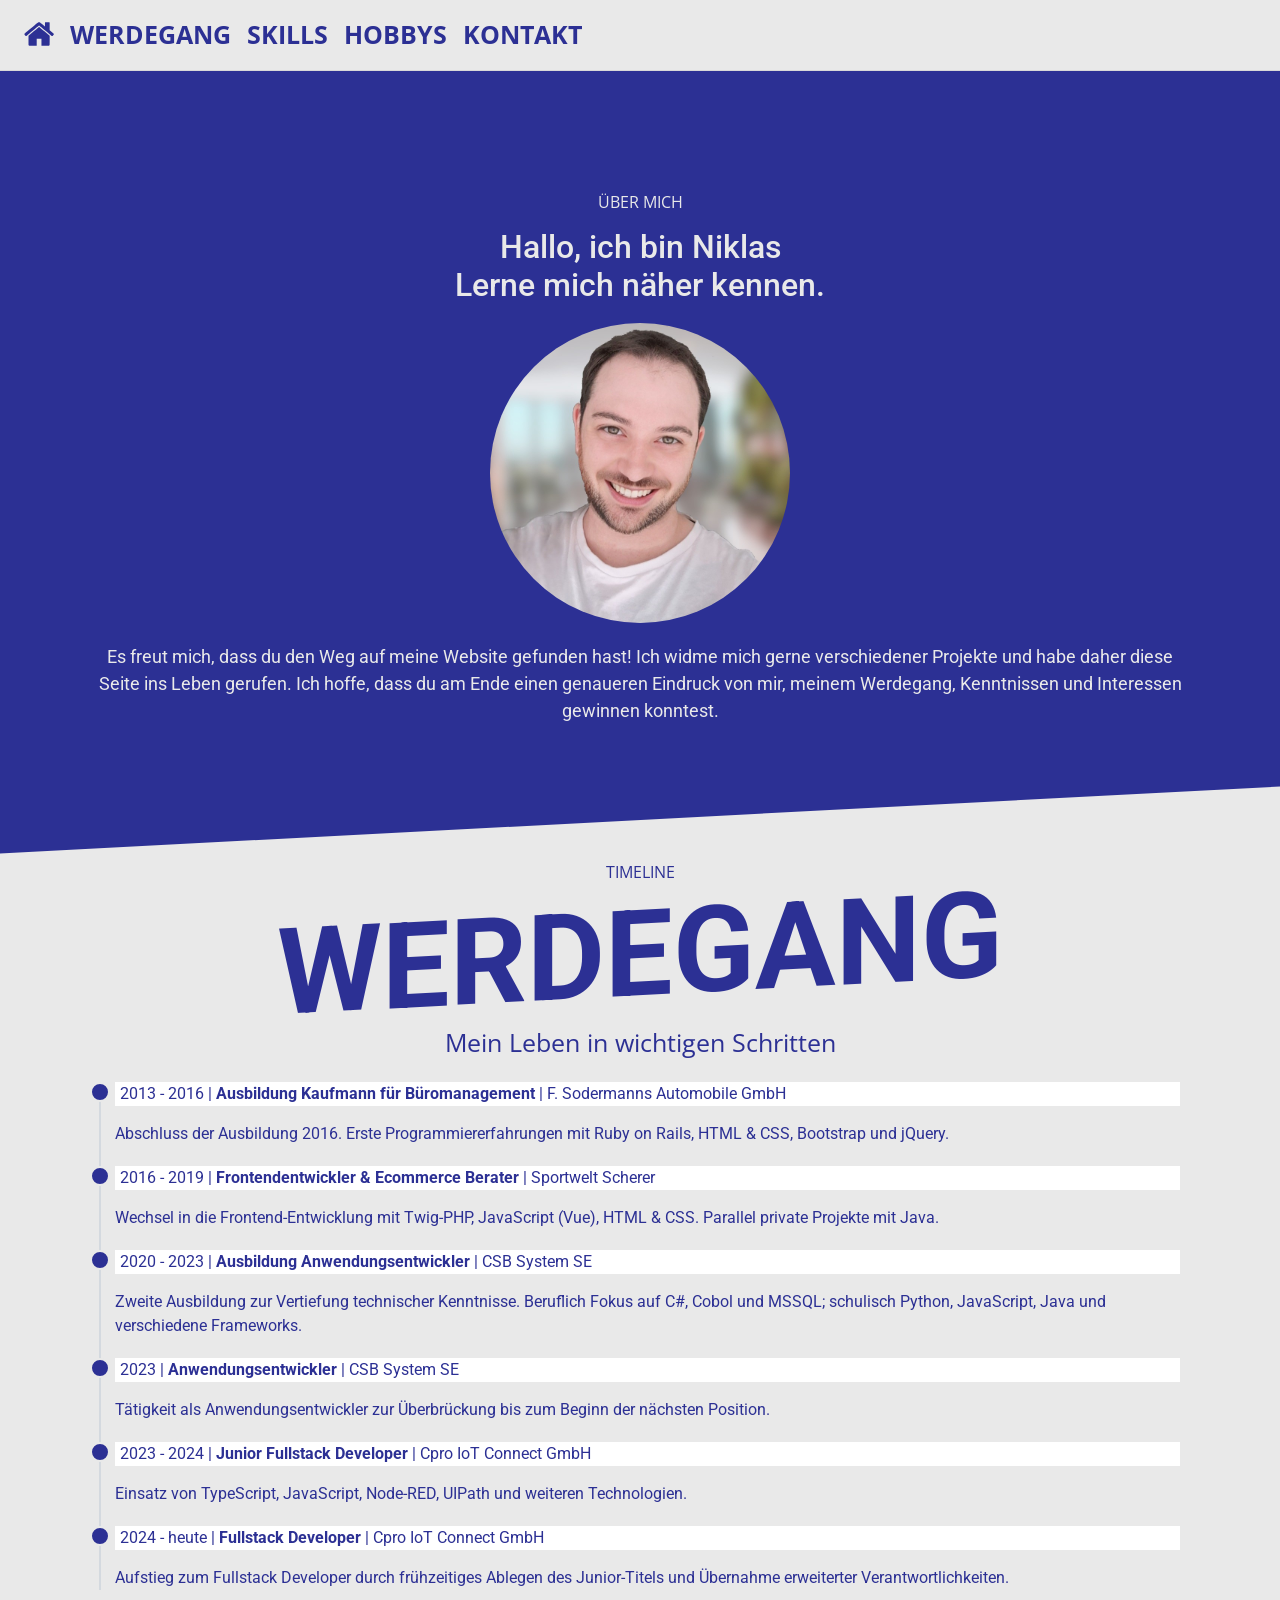
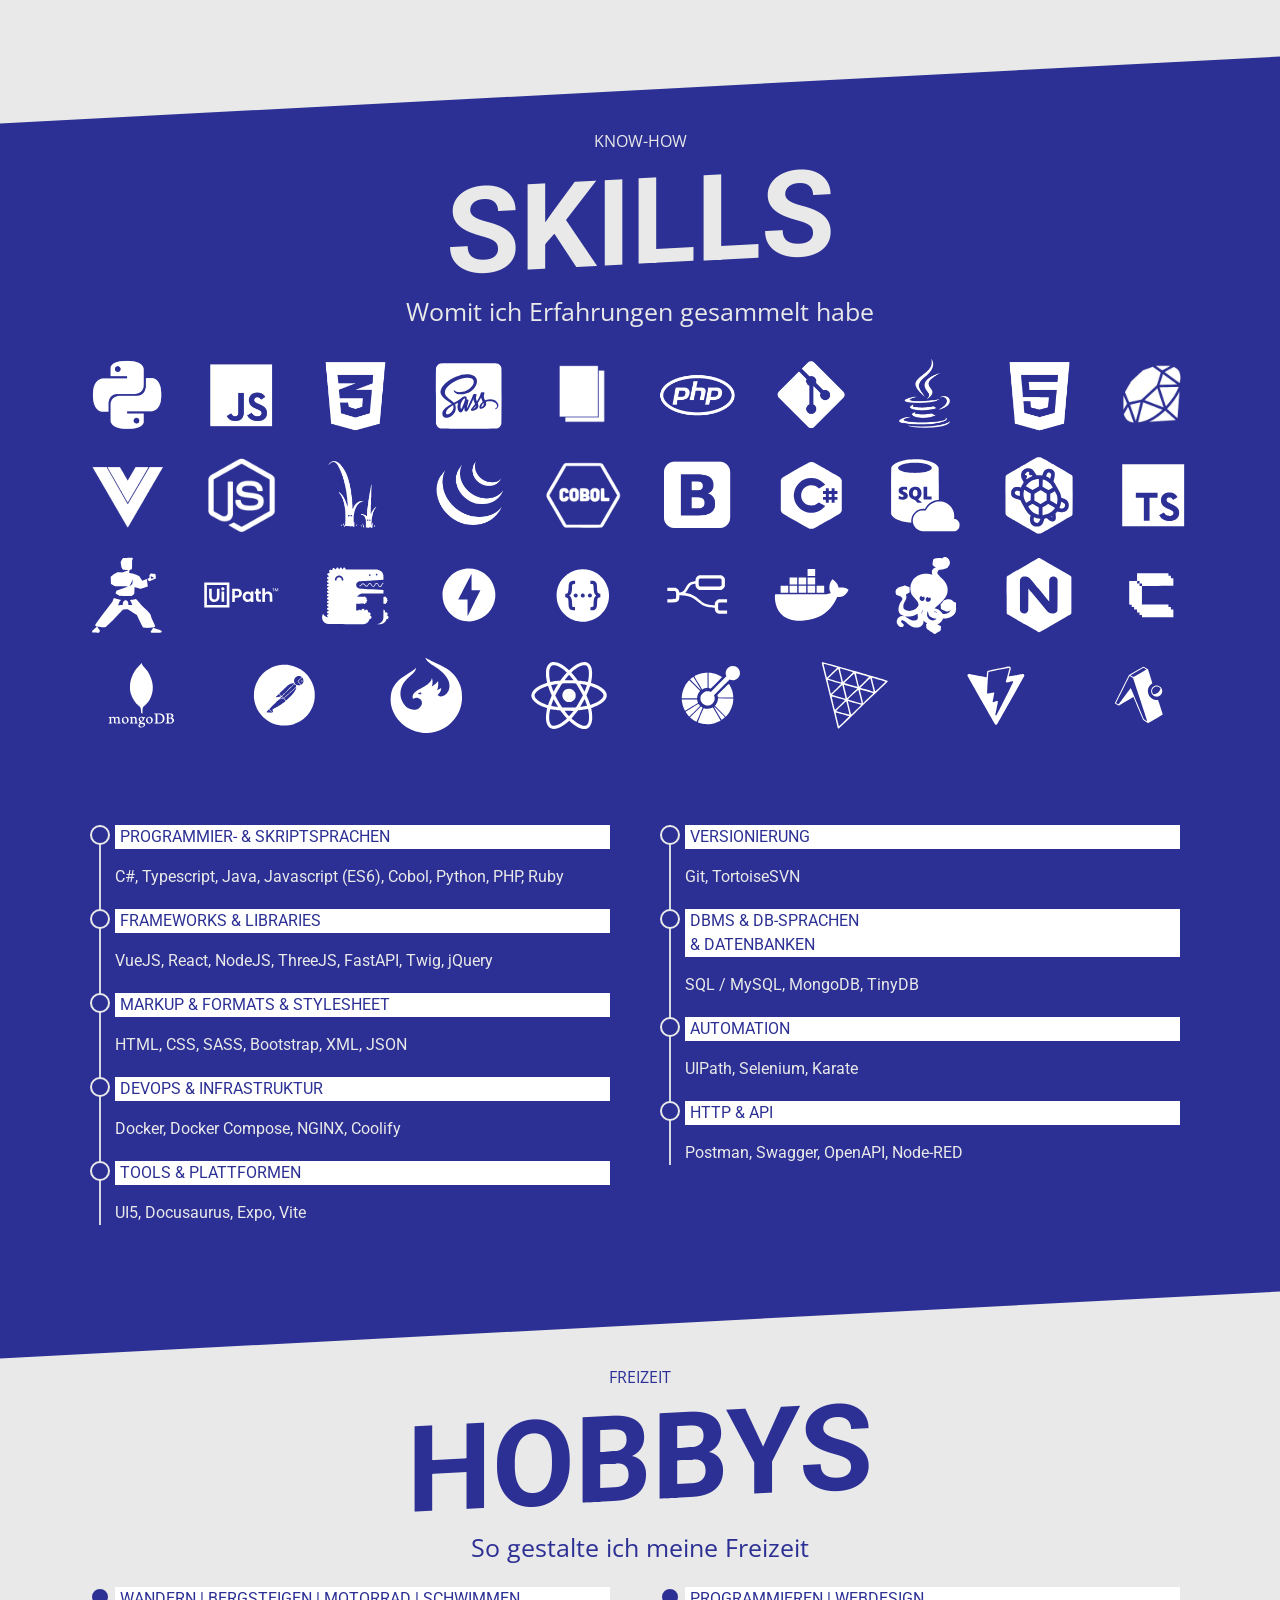
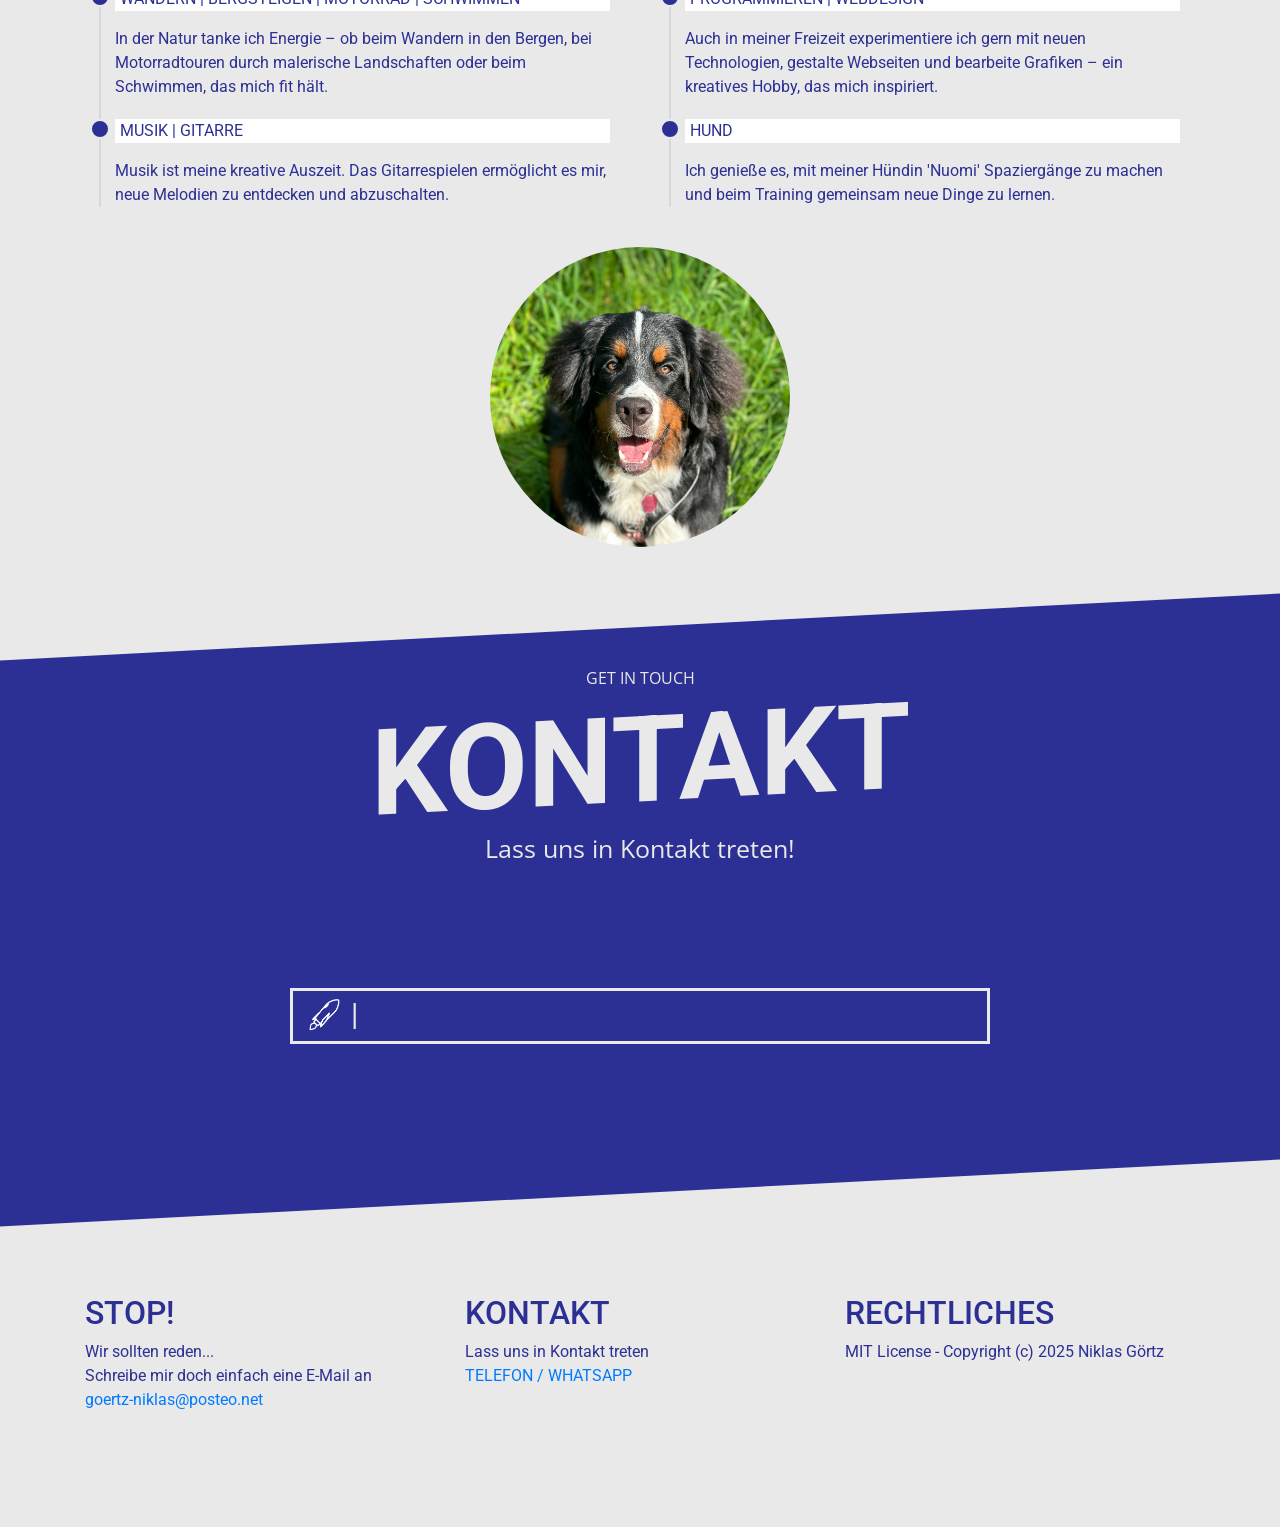
<file: index.html>
<!doctype html>
<html lang="de">
  <head>
    <meta charset="utf-8">
    <meta name="viewport" content="width=device-width, initial-scale=1, shrink-to-fit=no">

    <link rel="icon" href="img/favicon.ico" type="image/x-icon">
    <link rel="shortcut icon" href="img/favicon.ico" type="image/x-icon">

    <link rel="stylesheet" href="./css/bootstrap-min.css">
    <link rel="stylesheet" href="./css/custom.css">

    <title>Lernen Sie mich näher kennen</title>
  </head>

  <body>
    <nav class="navbar navbar-expand-md navbar-dark fixed-top dark">
      <button class="navbar-toggler" type="button" data-toggle="collapse" data-target="#navbarCollapse" aria-controls="navbarCollapse" aria-expanded="false" aria-label="Toggle navigation">
        <span>☰</span>
      </button>

      <div class="collapse navbar-collapse" id="navbarCollapse">
        <ul class="navbar-nav">
          <li class="nav-item home">
            <a class="nav-link" href="#section-about"><img src="./img/logos/alien.svg"></a>
          </li>          
          <li class="nav-item">
            <a class="nav-link" href="#section-timeline">Werdegang</a>
          </li>
          <li class="nav-item">
            <a class="nav-link" href="#section-skills">Skills</a>
          </li>
          <li class="nav-item">
              <a class="nav-link" href="#section-hobbys">Hobbys</a>
          </li> 
          <li class="nav-item">
            <a class="nav-link" href="#section-contact">Kontakt</a>
          </li>               
        </ul>
      </div>
    </nav>
     
    <div class="section" id="section-about">
      <div class="container">
        <div class="firstTitle">Über mich</div>
        <div class="sBr"></div><br>
        <h2>Hallo, ich bin Niklas<br> Lerne mich näher kennen.</h2>
        <div class="sBr"></div>
        <div class="profile-picture"></div>
        <p class="headBanner">
          Es freut mich, dass du den Weg auf meine Website gefunden hast! 
          Ich widme mich gerne verschiedener Projekte und 
          habe daher diese Seite ins Leben gerufen. 
          Ich hoffe, dass du am Ende einen genaueren Eindruck von mir, meinem Werdegang, Kenntnissen und Interessen gewinnen konntest.
        </p>
      </div>
    </div>

    <div class="section" id="section-timeline">
      <div class="container">
        <div class="firstTitle">Timeline</div>
        <div class="secondTitle">Werdegang</div>
        <div class="thirdTitle">Mein Leben in wichtigen Schritten</div>

        <div class="row">

            <div class="col-md col-12 timelineCol">
              <ul class="timeline">

                <li>
                  <p class="skillHeading">2013 - 2016 | <b>Ausbildung Kaufmann für Büromanagement</b> | F. Sodermanns Automobile GmbH</p>
                  <p>
                    Abschluss der Ausbildung 2016. Erste Programmiererfahrungen mit Ruby on Rails, HTML & CSS, Bootstrap und jQuery.
                  </p>
                </li>
                
                <li>
                  <p class="skillHeading">2016 - 2019 | <b>Frontendentwickler & Ecommerce Berater</b> | Sportwelt Scherer</p>
                  <p>
                    Wechsel in die Frontend-Entwicklung mit Twig-PHP, JavaScript (Vue), HTML & CSS. Parallel private Projekte mit Java.
                  </p>
                </li>

                <li>
                  <p class="skillHeading">2020 - 2023 | <b>Ausbildung Anwendungsentwickler</b> | CSB System SE</p>
                  <p>
                    Zweite Ausbildung zur Vertiefung technischer Kenntnisse. Beruflich Fokus auf C#, Cobol und MSSQL; schulisch Python, JavaScript, Java und verschiedene Frameworks.
                  </p>
                </li>
                
                <li>
                  <p class="skillHeading">2023 | <b>Anwendungsentwickler</b> | CSB System SE</p>
                  <p>
                    Tätigkeit als Anwendungsentwickler zur Überbrückung bis zum Beginn der nächsten Position.
                  </p>
                </li>
                
                <li>
                  <p class="skillHeading">2023 - 2024 | <b>Junior Fullstack Developer</b> | Cpro IoT Connect GmbH</p>
                  <p>
                    Einsatz von TypeScript, JavaScript, Node-RED, UIPath und weiteren Technologien.
                  </p>
                </li>
                
                <li>
                  <p class="skillHeading">2024 - heute | <b>Fullstack Developer</b> | Cpro IoT Connect GmbH</p>
                  <p>
                    Aufstieg zum Fullstack Developer durch frühzeitiges Ablegen des Junior-Titels und Übernahme erweiterter Verantwortlichkeiten.
                  </p>
                </li>
                
                
              </ul>
            </div> 

        </div> 

      </div>
    </div>

    <div class="section" id="section-skills">
      <div class="container">
        <div class="firstTitle">Know-How</div>
        <div class="secondTitle">Skills</div>
        <div class="thirdTitle">Womit ich Erfahrungen gesammelt habe</div><br>
        <div class="row">

        <div class="col-md col  mx-auto">
          <div class="skill">
              <p class="skillTag">PYTHON</p>
              <img class="skillImg" id="skillID-1" src="img/logos/python.svg"><img>
          </div>
        </div>
        <div class="col-md col  mx-auto">
            <div class="skill">
                <p class="skillTag">JAVASCRIPT (ES6)</p>
                <img class="skillImg" id="skillID-2" src="img/logos/js.svg"><img>
            </div>
        </div>
        <div class="col-md col  mx-auto">
            <div class="skill">
                <p class="skillTag">CSS</p>
                <img class="skillImg" id="skillID-3" src="img/logos/css.svg"><img>
            </div>
        </div>
        <div class="col-md col  mx-auto">
            <div class="skill">
                <p class="skillTag">SASS</p>
                <img class="skillImg" id="skillID-4" src="img/logos/sass.svg"><img>
            </div>
        </div>
        <div class="col-md col  mx-auto">
            <div class="skill">
                <p class="skillTag">TINYDB</p>
                <img class="skillImg" id="skillID-5" src="img/logos/tdb.svg"><img>
            </div>
        </div>
        <div class="col-md col  mx-auto">
            <div class="skill">
                <p class="skillTag">PHP</p>
                <img class="skillImg" id="skillID-6" src="img/logos/php.svg"><img>
            </div>
        </div>
        <div class="col-md col  mx-auto">
            <div class="skill">
                <p class="skillTag">GIT</p>
                <img class="skillImg" id="skillID-7" src="img/logos/git.svg"><img>
            </div>
        </div>
        <div class="col-md col  mx-auto">
            <div class="skill">
                <p class="skillTag">JAVA</p>
                <img class="skillImg" id="skillID-8" src="img/logos/java.svg"><img>
            </div>
        </div>
        <div class="col-md col  mx-auto">
            <div class="skill">
                <p class="skillTag">HTML</p>
                <img class="skillImg" id="skillID-9" src="img/logos/html.svg"><img>
            </div>
        </div>
        <div class="col-md col  mx-auto">
            <div class="skill">
                <p class="skillTag">RUBY</p>
                <img class="skillImg" id="skillID-10" src="img/logos/ruby.svg"><img>
            </div>
        </div>
        <div class="col-md col  mx-auto">
            <div class="skill">
                <p class="skillTag">VUEJS</p>
                <img class="skillImg" id="skillID-11" src="img/logos/vjs.svg"><img>
            </div>
        </div>
        <div class="col-md col  mx-auto">
            <div class="skill">
                <p class="skillTag">NODEJS</p>
                <img class="skillImg" id="skillID-12" src="img/logos/node.svg"><img>
            </div>
        </div>
        <div class="col-md col  mx-auto">
            <div class="skill">
                <p class="skillTag">TWIG</p>
                <img class="skillImg" id="skillID-13" src="img/logos/twig.svg"><img>
            </div>
        </div>
        <div class="col-md col  mx-auto">
            <div class="skill">
                <p class="skillTag">JQUERY</p>
                <img class="skillImg" id="skillID-14" src="img/logos/jq.svg"><img>
            </div>
        </div>
        <div class="col-md col  mx-auto">
            <div class="skill">
                <p class="skillTag">COBOL</p>
                <img class="skillImg" id="skillID-15" src="img/logos/cobol.svg"><img>
            </div>
        </div>
        <div class="col-md col  mx-auto">
            <div class="skill">
                <p class="skillTag">BOOTSTRAP</p>
                <img class="skillImg" id="skillID-16" src="img/logos/bs.svg"><img>
            </div>
        </div>
        <div class="col-md col  mx-auto">
            <div class="skill">
                <p class="skillTag">C#</p>
                <img class="skillImg" id="skillID-17" src="img/logos/csharp.svg"><img>
            </div>
        </div>
        <div class="col-md col  mx-auto">
            <div class="skill">
                <p class="skillTag">SQL / MYSQL</p>
                <img class="skillImg" id="skillID-18" src="img/logos/sql.svg"><img>
            </div>
        </div>
        <div class="col-md col  mx-auto">
            <div class="skill">
                <p class="skillTag">TORTOISESVN</p>
                <img class="skillImg" id="skillID-19" src="img/logos/tortoisesvn.svg"><img>
            </div>
        </div>
        <div class="col-md col  mx-auto">
            <div class="skill">
                <p class="skillTag">Typescript</p>
                <img class="skillImg" id="skillID-20" src="img/logos/ts.svg"><img>
            </div>
        </div>
        <div class="col-md col  mx-auto">
            <div class="skill">
                <p class="skillTag">KARATE</p>
                <img class="skillImg" id="skillID-21" src="img/logos/karate.svg"><img>
            </div>
        </div>
        <div class="col-md col  mx-auto">
            <div class="skill">
                <p class="skillTag">UIPATH</p>
                <img class="skillImg" id="skillID-22" src="img/logos/uipath.svg"><img>
            </div>
        </div>
        <div class="col-md col  mx-auto">
            <div class="skill">
                <p class="skillTag">DOCUSAURUS</p>
                <img class="skillImg" id="skillID-23" src="img/logos/docusaurus.svg"><img>
            </div>
        </div>
        <div class="col-md col  mx-auto">
            <div class="skill">
                <p class="skillTag">FASTAPI</p>
                <img class="skillImg" id="skillID-24" src="img/logos/fastapi.svg"><img>
            </div>
        </div>
        <div class="col-md col  mx-auto">
            <div class="skill">
                <p class="skillTag">SWAGGER</p>
                <img class="skillImg" id="skillID-25" src="img/logos/swagger.svg"><img>
            </div>
        </div>
        <div class="col-md col  mx-auto">
            <div class="skill">
                <p class="skillTag">NODE-RED</p>
                <img class="skillImg" id="skillID-26" src="img/logos/nodered.svg"><img>
            </div>
        </div>
        <div class="col-md col  mx-auto">
            <div class="skill">
                <p class="skillTag">DOCKER</p>
                <img class="skillImg" id="skillID-27" src="img/logos/docker.svg"><img>
            </div>
        </div>
        <div class="col-md col  mx-auto">
            <div class="skill">
                <p class="skillTag">DOCKER COMPOSE</p>
                <img class="skillImg" id="skillID-28" src="img/logos/dockercompose.svg"><img>
            </div>
        </div>
        <div class="col-md col  mx-auto">
            <div class="skill">
                <p class="skillTag">NGINX</p>
                <img class="skillImg" id="skillID-29" src="img/logos/nginx.svg"><img>
            </div>
        </div>
        <div class="col-md col  mx-auto">
            <div class="skill">
                <p class="skillTag">COOLIFY</p>
                <img class="skillImg" id="skillID-30" src="img/logos/coolify.svg"><img>
            </div>
        </div>
        <div class="col-md col  mx-auto">
            <div class="skill">
                <p class="skillTag">MONGODB</p>
                <img class="skillImg" id="skillID-31" src="img/logos/mongodb.svg"><img>
            </div>
        </div>
        <div class="col-md col  mx-auto">
            <div class="skill">
                <p class="skillTag">POSTMAN</p>
                <img class="skillImg" id="skillID-32" src="img/logos/postman.svg"><img>
            </div>
        </div>
        <div class="col-md col  mx-auto">
            <div class="skill">
                <p class="skillTag">Ui5</p>
                <img class="skillImg" id="skillID-33" src="img/logos/ui5.svg"><img>
            </div>
        </div>
        <div class="col-md col  mx-auto">
            <div class="skill">
                <p class="skillTag">REACT</p>
                <img class="skillImg" id="skillID-34" src="img/logos/react.svg"><img>
            </div>
        </div>
        <div class="col-md col  mx-auto">
          <div class="skill">
              <p class="skillTag">OPENAPI</p>
              <img class="skillImg" id="skillID-35" src="img/logos/openapi.svg"><img>
          </div>
        </div>    
        <div class="col-md col  mx-auto">
          <div class="skill">
              <p class="skillTag">THREEJS</p>
              <img class="skillImg" id="skillID-36" src="img/logos/threejs.svg"><img>
          </div>
        </div> 
        <div class="col-md col  mx-auto">
          <div class="skill">
              <p class="skillTag">VITE</p>
              <img class="skillImg" id="skillID-37" src="img/logos/vite.svg"><img>
          </div>
        </div> 
        <div class="col-md col  mx-auto">
          <div class="skill">
              <p class="skillTag">EXPO</p>
              <img class="skillImg" id="skillID-38" src="img/logos/expo.svg"><img>
          </div>
        </div> 
        
        <div class="bBr"></div>
         
        <div class="col-md col-6 timelineCol">
          <ul class="timeline">
        
            <li>
              <p class="skillHeading">PROGRAMMIER- & SKRIPTSPRACHEN</p>
              <p>
                <span>C#</span>, <span>Typescript</span>, <span>Java</span>, <span>Javascript (ES6)</span>, <span>Cobol</span>, <span>Python</span>, <span>PHP</span>, <span>Ruby</span>
              </p>
            </li>
        
            <li>
              <p class="skillHeading">FRAMEWORKS & LIBRARIES</p>
              <p>
                <span>VueJS</span>, <span>React</span>, <span>NodeJS</span>, <span>ThreeJS</span>, <span>FastAPI</span>, <span>Twig</span>, <span>jQuery</span>
              </p>              
            </li>
        
            <li>
              <p class="skillHeading">MARKUP & FORMATS & STYLESHEET</p>
              <p>
                <span>HTML</span>, <span>CSS</span>, <span>SASS</span>, <span>Bootstrap</span>, <span>XML</span>, <span>JSON</span>
              </p>
            </li>
        
            <li>
              <p class="skillHeading">DEVOPS & INFRASTRUKTUR</p>
              <p>
                <span>Docker</span>, <span>Docker Compose</span>, <span>NGINX</span>, <span>Coolify</span>
              </p>
            </li>
        
            <li>
              <p class="skillHeading">TOOLS & PLATTFORMEN</p>
              <p>
                <span>UI5</span>, <span>Docusaurus</span>, <span>Expo</span>, <span>Vite</span>
              </p>
            </li>
        
          </ul>
        </div>
        
        <div class="col-md col-6 timelineCol">
          <ul class="timeline">
        
            <li>
              <p class="skillHeading">VERSIONIERUNG</p>
              <p>
                <span>Git</span>, <span>TortoiseSVN</span>
              </p>
            </li>
        
            <li>
              <p class="skillHeading">DBMS & DB-SPRACHEN<br>& DATENBANKEN</p>
              <p>
                <span>SQL / MySQL</span>, <span>MongoDB</span>, <span>TinyDB</span>
              </p>
            </li>
        
            <li>
              <p class="skillHeading">AUTOMATION</p>
              <p>
                <span>UIPath</span>, <span>Selenium</span>, <span>Karate</span>
              </p>
            </li>
        
            <li>
              <p class="skillHeading">HTTP & API</p>
              <p>
                <span>Postman</span>, <span>Swagger</span>, <span>OpenAPI</span>, <span>Node-RED</span>
              </p>
            </li>
        
          </ul>
        </div>

        </div><!-- ROW -->
      </div><!-- CONTAINER -->
    </div><!-- SECTION -->

    <div class="section" id="section-hobbys">
      <div class="container">
        <div class="firstTitle">Freizeit</div>
        <div class="secondTitle">Hobbys</div>
        <div class="thirdTitle">So gestalte ich meine Freizeit</div>
    
        <div class="row">
          <div class="col-md col-6 timelineCol">
            <ul class="timeline">
              <li>
                <p class="skillHeading">WANDERN | BERGSTEIGEN | MOTORRAD | SCHWIMMEN</p>
                <p>
                  In der Natur tanke ich Energie – ob beim Wandern in den Bergen, bei Motorradtouren durch malerische Landschaften oder beim Schwimmen, das mich fit hält.
                </p>
              </li>
              <li>
                <p class="skillHeading">MUSIK | GITARRE</p>
                <p>
                  Musik ist meine kreative Auszeit. Das Gitarrespielen ermöglicht es mir, neue Melodien zu entdecken und abzuschalten.
                </p>
              </li>   
            </ul>
          </div>
              
          <div class="col-md col-6 timelineCol">
            <ul class="timeline">
              <li>
                <p class="skillHeading">PROGRAMMIEREN | WEBDESIGN</p>
                <p>
                  Auch in meiner Freizeit experimentiere ich gern mit neuen Technologien, gestalte Webseiten und bearbeite Grafiken – ein kreatives Hobby, das mich inspiriert.
                </p>
              </li>
              <li>
                <p class="skillHeading">HUND</p>
                <p>
                  Ich genieße es, mit meiner Hündin 'Nuomi' Spaziergänge zu machen und beim Training gemeinsam neue Dinge zu lernen.
                </p>
              </li>
            </ul>
          </div>
        </div>

        <div class="nuomi-picture"></div>
    
      </div>
    </div>
    

    <div class="section" id="section-contact">
      <div class="container">
        <div class="firstTitle">get in touch</div>
        <div class="secondTitle">Kontakt</div>
        <div class="thirdTitle">Lass uns in Kontakt treten!</div>     

        <a href="mailto:goertz-niklas@posteo.net">
          <div id="contactBorder">
            <img src="img/logos/rocket.gif" id="contactRocket">
            <div class="contactFakeInput">|</div>
          </div>
        </a>
        
      </div>
    </div>

    <div class="section" id="section-footer">
      <div class="container">
        <div class="row">
          <div class="col-md col2 footerElement">
            <h2>STOP!</h2>
            Wir sollten reden...<br>
            Schreibe mir doch einfach eine E-Mail an<br>
            <a href="mailto:goertz-niklas@posteo.net">goertz-niklas@posteo.net</a>
          </div>

		      <div class="col-md col2 footerElement">
            <h2>KONTAKT</h2>
            Lass uns in Kontakt treten<br>
            <a href="tel:015221300442">TELEFON / WHATSAPP</a>
          </div>

          <div class="col-md col2 footerElement">
            <h2>RECHTLICHES</h2>
            MIT License - Copyright (c) 2025 Niklas Görtz<br>
          </div>

        </div>
      </div>
    </div>

    <script src="./js/jq.js"></script>
    <script src="./js/popper.js"></script>
    <script src="./js/bs.js"></script>
    <script src="./js/custom.js"></script>
  </body>
</html>
</file>
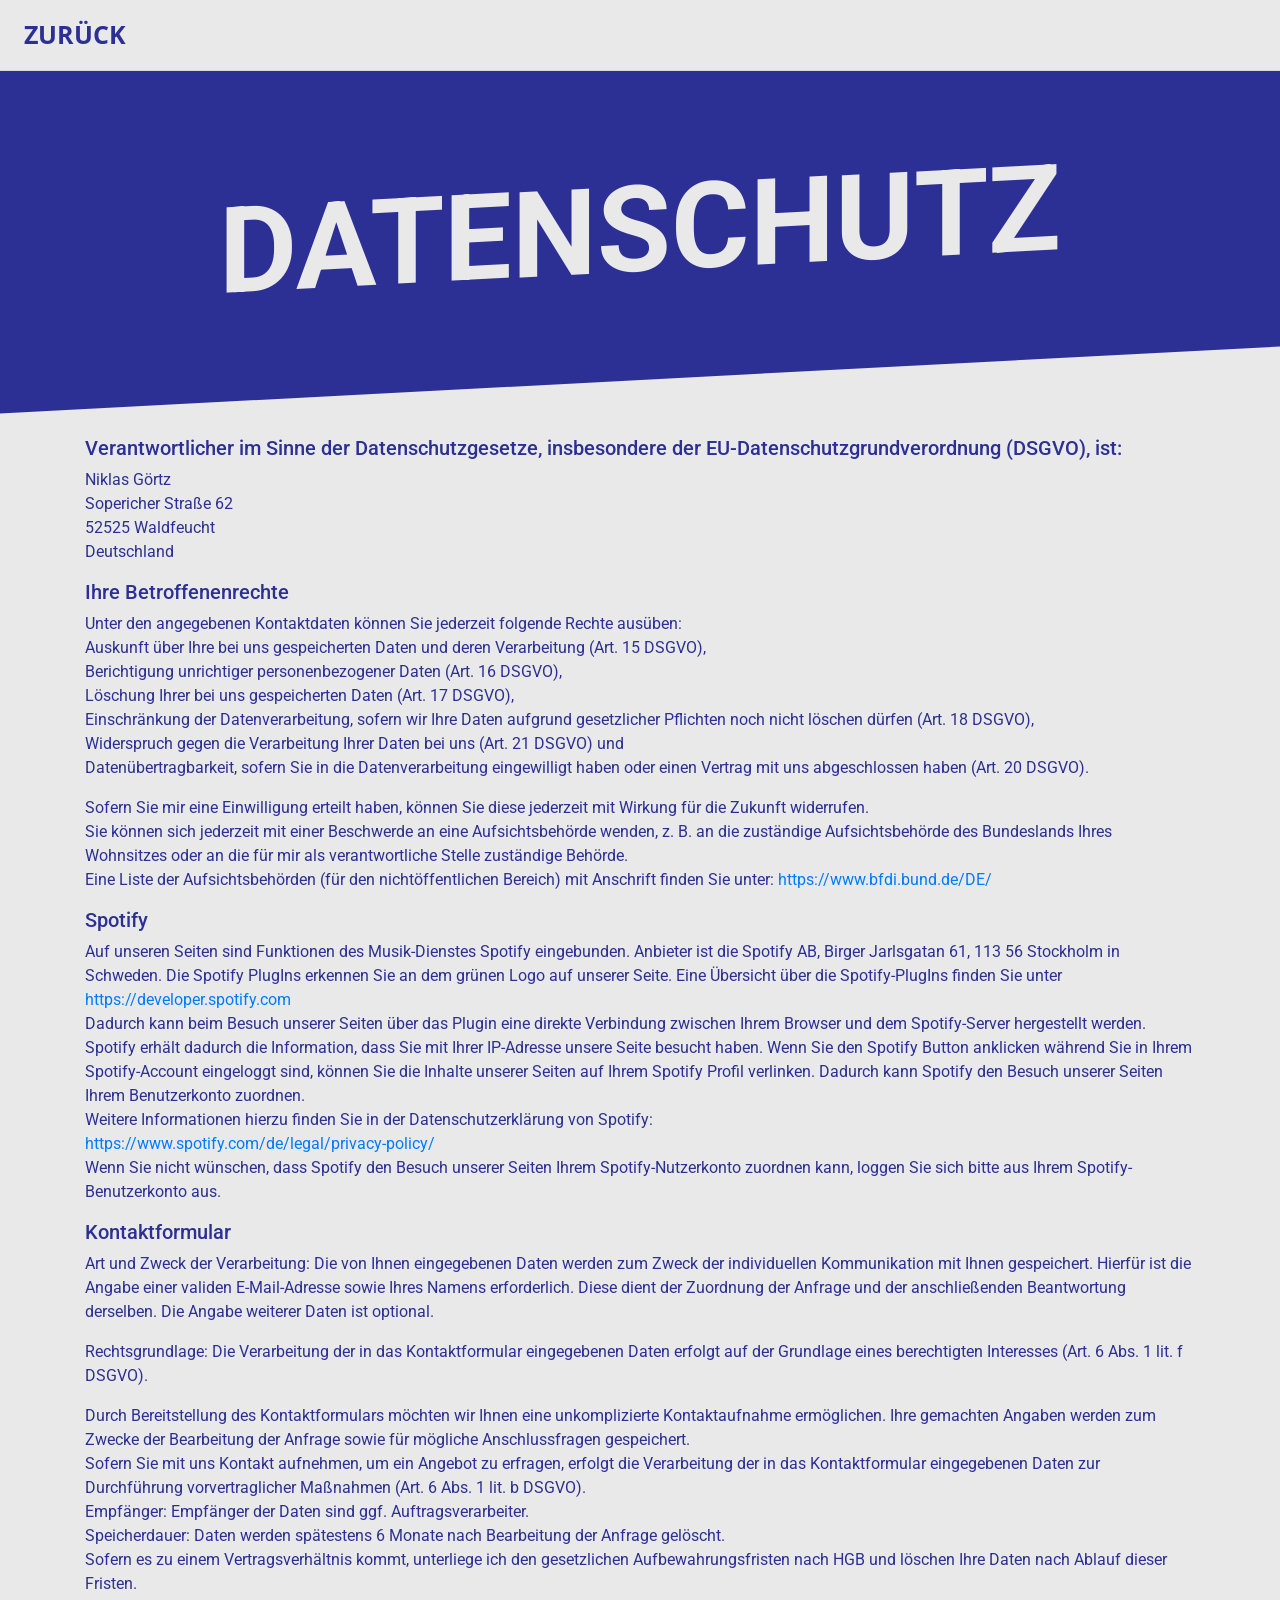
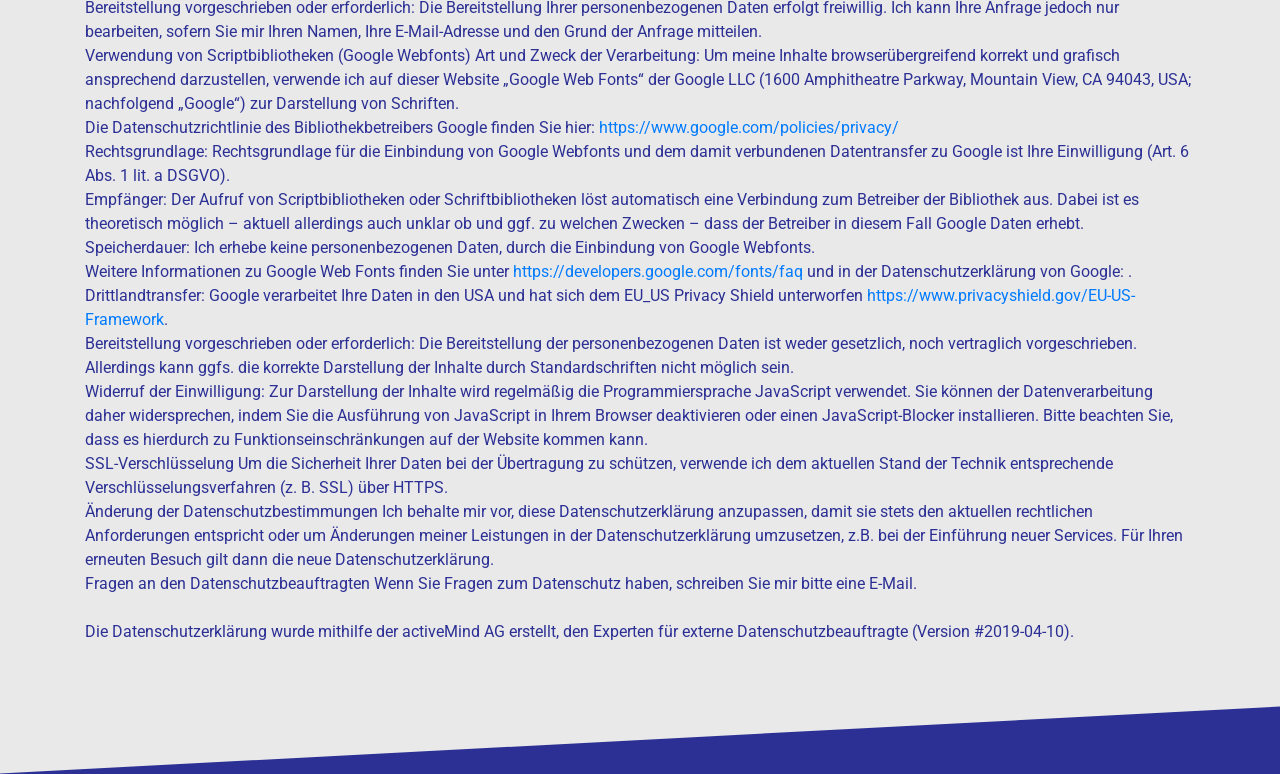
<file: Datenschutz.html>
<!doctype html>
<html lang="de">
  <head>
    <meta charset="utf-8">
    <meta name="viewport" content="width=device-width, initial-scale=1, shrink-to-fit=no">
    <link rel="icon" href="img/favicon.ico" type="image/x-icon">
    <link rel="shortcut icon" href="img/favicon.ico" type="image/x-icon">
    <link rel="stylesheet" href="./css/bootstrap-min.css">
    <link rel="stylesheet" href="./css/custom.css">
    <title>Datenschutz</title>
  </head>

  <body> 
    <div class="section" id="section-about" style="margin-top: 100px;"><div class="container">
        <div class="secondTitle">Datenschutz</div>
    </div></div>
    <nav class="navbar navbar-expand-md navbar-dark fixed-top dark">
      <button class="navbar-toggler" type="button" data-toggle="collapse" data-target="#navbarCollapse" aria-controls="navbarCollapse" aria-expanded="false" aria-label="Toggle navigation">
          <a href="index.html"><span style="color:white;">Zurück</span></a>
      </button>
      <div class="collapse navbar-collapse" id="navbarCollapse">
        <ul class="navbar-nav">
          <li class="nav-item"><a class="nav-link" href="index.html">Zurück</a></li>                       
        </ul>
      </div>
    </nav>

    <div class="section" id="section-timeline" style="text-align:left;">
      <div class="container">

        
            <p>
                <h5>Verantwortlicher im Sinne der Datenschutzgesetze, insbesondere der EU-Datenschutzgrundverordnung (DSGVO), ist:</h5>
                Niklas Görtz<br>
                Sopericher Straße 62<br>
                52525 Waldfeucht<br>
                Deutschland<br>
            </p>
        
            <p>
                <h5>Ihre Betroffenenrechte</h5>
                Unter den angegebenen Kontaktdaten können Sie jederzeit folgende Rechte ausüben:<br>
                
                Auskunft über Ihre bei uns gespeicherten Daten und deren Verarbeitung (Art. 15 DSGVO),<br>
                Berichtigung unrichtiger personenbezogener Daten (Art. 16 DSGVO),<br>
                Löschung Ihrer bei uns gespeicherten Daten (Art. 17 DSGVO),<br>
                Einschränkung der Datenverarbeitung, sofern wir Ihre Daten aufgrund gesetzlicher Pflichten noch nicht löschen dürfen (Art. 18 DSGVO),<br>
                Widerspruch gegen die Verarbeitung Ihrer Daten bei uns (Art. 21 DSGVO) und<br>
                Datenübertragbarkeit, sofern Sie in die Datenverarbeitung eingewilligt haben oder einen Vertrag mit uns abgeschlossen haben (Art. 20 DSGVO).<br>
            </p>
                
            <p>    
                Sofern Sie mir eine Einwilligung erteilt haben, können Sie diese jederzeit mit Wirkung für die Zukunft widerrufen.<br>
                Sie können sich jederzeit mit einer Beschwerde an eine Aufsichtsbehörde wenden, z. B. an die zuständige Aufsichtsbehörde des Bundeslands Ihres Wohnsitzes oder an die für mir als verantwortliche Stelle zuständige Behörde.<br>
                Eine Liste der Aufsichtsbehörden (für den nichtöffentlichen Bereich) mit Anschrift finden Sie unter: <a href="https://www.bfdi.bund.de/DE/">https://www.bfdi.bund.de/DE/</a><br>
            </p>    

            <p>
                <h5>Spotify</h5>
                Auf unseren Seiten sind Funktionen des Musik-Dienstes Spotify eingebunden. Anbieter ist die Spotify AB, Birger Jarlsgatan 61, 113 56 Stockholm in Schweden. Die Spotify PlugIns erkennen Sie an dem grünen Logo auf unserer Seite. Eine Übersicht über die Spotify-PlugIns finden Sie unter <a href="https://developer.spotify.com">https://developer.spotify.com</a><br>
                Dadurch kann beim Besuch unserer Seiten über das Plugin eine direkte Verbindung zwischen Ihrem Browser und dem Spotify-Server hergestellt werden. Spotify erhält dadurch die Information, dass Sie mit Ihrer IP-Adresse unsere Seite besucht haben. Wenn Sie den Spotify Button anklicken während Sie in Ihrem Spotify-Account eingeloggt sind, können Sie die Inhalte unserer Seiten auf Ihrem Spotify Profil verlinken. Dadurch kann Spotify den Besuch unserer Seiten Ihrem Benutzerkonto zuordnen.<br>
                Weitere Informationen hierzu finden Sie in der Datenschutzerklärung von Spotify:<br>
                <a href="https://www.spotify.com/de/legal/privacy-policy/">https://www.spotify.com/de/legal/privacy-policy/</a><br>
                Wenn Sie nicht wünschen, dass Spotify den Besuch unserer Seiten Ihrem Spotify-Nutzerkonto zuordnen kann, loggen Sie sich bitte aus Ihrem Spotify-Benutzerkonto aus.<br>
            </p>  

            <p>
                <h5>Kontaktformular</h5>
                <p>
                Art und Zweck der Verarbeitung:
                Die von Ihnen eingegebenen Daten werden zum Zweck der individuellen Kommunikation mit Ihnen gespeichert. Hierfür ist die Angabe einer validen E-Mail-Adresse sowie Ihres Namens erforderlich. Diese dient der Zuordnung der Anfrage und der anschließenden Beantwortung derselben. Die Angabe weiterer Daten ist optional.
            </p>

            <p>                
                Rechtsgrundlage:
                Die Verarbeitung der in das Kontaktformular eingegebenen Daten erfolgt auf der Grundlage eines berechtigten Interesses (Art. 6 Abs. 1 lit. f DSGVO).
            </p>

            <p>             
                Durch Bereitstellung des Kontaktformulars möchten wir Ihnen eine unkomplizierte Kontaktaufnahme ermöglichen. Ihre gemachten Angaben werden zum Zwecke der Bearbeitung der Anfrage sowie für mögliche Anschlussfragen gespeichert.
                <br>
                Sofern Sie mit uns Kontakt aufnehmen, um ein Angebot zu erfragen, erfolgt die Verarbeitung der in das Kontaktformular eingegebenen Daten zur Durchführung vorvertraglicher Maßnahmen (Art. 6 Abs. 1 lit. b DSGVO).
                <br>
                Empfänger:
                Empfänger der Daten sind ggf. Auftragsverarbeiter.
                <br>
                Speicherdauer:
                Daten werden spätestens 6 Monate nach Bearbeitung der Anfrage gelöscht.
                <br>
                Sofern es zu einem Vertragsverhältnis kommt, unterliege ich den gesetzlichen Aufbewahrungsfristen nach HGB und löschen Ihre Daten nach Ablauf dieser Fristen.
                <br>
                Bereitstellung vorgeschrieben oder erforderlich:
                Die Bereitstellung Ihrer personenbezogenen Daten erfolgt freiwillig. Ich kann Ihre Anfrage jedoch nur bearbeiten, sofern Sie mir Ihren Namen, Ihre E-Mail-Adresse und den Grund der Anfrage mitteilen.
                <br>
                Verwendung von Scriptbibliotheken (Google Webfonts)
                Art und Zweck der Verarbeitung:
                Um meine Inhalte browserübergreifend korrekt und grafisch ansprechend darzustellen, verwende ich auf dieser Website „Google Web Fonts“ der Google LLC (1600 Amphitheatre Parkway, Mountain View, CA 94043, USA; nachfolgend „Google“) zur Darstellung von Schriften.
                <br>
                Die Datenschutzrichtlinie des Bibliothekbetreibers Google finden Sie hier: <a href="https://www.google.com/policies/privacy/">https://www.google.com/policies/privacy/</a>
                <br>
                Rechtsgrundlage:
                Rechtsgrundlage für die Einbindung von Google Webfonts und dem damit verbundenen Datentransfer zu Google ist Ihre Einwilligung (Art. 6 Abs. 1 lit. a DSGVO).
                <br>
                Empfänger:
                Der Aufruf von Scriptbibliotheken oder Schriftbibliotheken löst automatisch eine Verbindung zum Betreiber der Bibliothek aus. Dabei ist es theoretisch möglich – aktuell allerdings auch unklar ob und ggf. zu welchen Zwecken – dass der Betreiber in diesem Fall Google Daten erhebt.
                <br>
                Speicherdauer:
                Ich erhebe keine personenbezogenen Daten, durch die Einbindung von Google Webfonts.
                <br>
                Weitere Informationen zu Google Web Fonts finden Sie unter <a href="https://developers.google.com/fonts/faq">https://developers.google.com/fonts/faq</a> und in der Datenschutzerklärung von Google: <a href="https://www.google.com/policies/privacy/"></a>.
                <br>
                Drittlandtransfer:
                Google verarbeitet Ihre Daten in den USA und hat sich dem EU_US Privacy Shield unterworfen <a href="https://www.privacyshield.gov/EU-US-Framework">https://www.privacyshield.gov/EU-US-Framework</a>.
                <br>
                Bereitstellung vorgeschrieben oder erforderlich:
                Die Bereitstellung der personenbezogenen Daten ist weder gesetzlich, noch vertraglich vorgeschrieben. Allerdings kann ggfs. die korrekte Darstellung der Inhalte durch Standardschriften nicht möglich sein.
                <br>
                Widerruf der Einwilligung:
                Zur Darstellung der Inhalte wird regelmäßig die Programmiersprache JavaScript verwendet. Sie können der Datenverarbeitung daher widersprechen, indem Sie die Ausführung von JavaScript in Ihrem Browser deaktivieren oder einen JavaScript-Blocker installieren. Bitte beachten Sie, dass es hierdurch zu Funktionseinschränkungen auf der Website kommen kann.
                <br>
                SSL-Verschlüsselung
                Um die Sicherheit Ihrer Daten bei der Übertragung zu schützen, verwende ich dem aktuellen Stand der Technik entsprechende Verschlüsselungsverfahren (z. B. SSL) über HTTPS.
                <br>
                Änderung der Datenschutzbestimmungen
                Ich behalte mir vor, diese Datenschutzerklärung anzupassen, damit sie stets den aktuellen rechtlichen Anforderungen entspricht oder um Änderungen meiner Leistungen in der Datenschutzerklärung umzusetzen, z.B. bei der Einführung neuer Services. Für Ihren erneuten Besuch gilt dann die neue Datenschutzerklärung.
                <br>
                Fragen an den Datenschutzbeauftragten
                Wenn Sie Fragen zum Datenschutz haben, schreiben Sie mir bitte eine E-Mail.
                <br><br>
                Die Datenschutzerklärung wurde mithilfe der activeMind AG erstellt, den Experten für externe Datenschutzbeauftragte (Version #2019-04-10).
            </p> 

      </div>
    </div>
  </body>
</html>
</file>
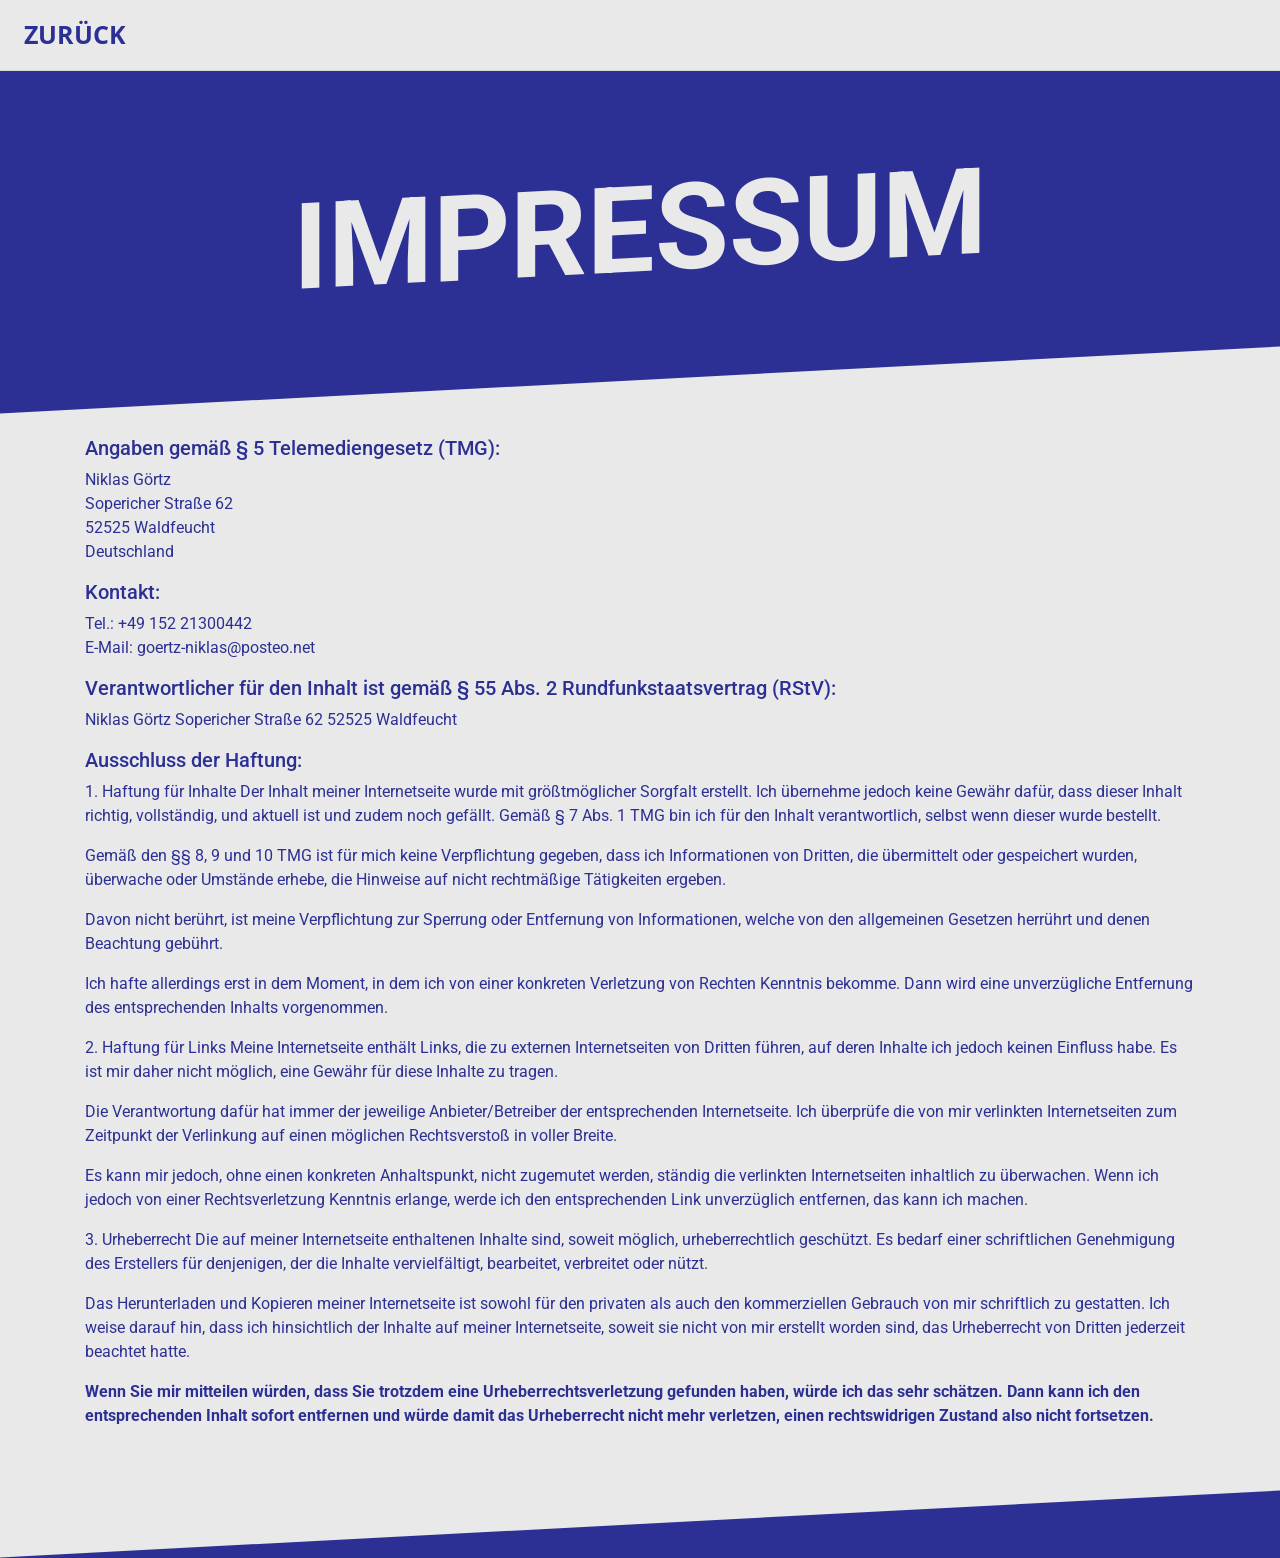
<file: Impressum.html>
<!doctype html>
<html lang="de">
  <head>
    <meta charset="utf-8">
    <meta name="viewport" content="width=device-width, initial-scale=1, shrink-to-fit=no">
    <link rel="icon" href="img/favicon.ico" type="image/x-icon">
    <link rel="shortcut icon" href="img/favicon.ico" type="image/x-icon">
    <link rel="stylesheet" href="./css/bootstrap-min.css">
    <link rel="stylesheet" href="./css/custom.css">
    <title>Impressum</title>
  </head>

  <body> 
    <div class="section" id="section-about" style="margin-top: 100px;"><div class="container"><div class="secondTitle">Impressum</div></div></div>
    <nav class="navbar navbar-expand-md navbar-dark fixed-top dark">
      <button class="navbar-toggler" type="button" data-toggle="collapse" data-target="#navbarCollapse" aria-controls="navbarCollapse" aria-expanded="false" aria-label="Toggle navigation">
          <a href="index.html"><span style="color:white;">Zurück</span></a>
      </button>
      <div class="collapse navbar-collapse" id="navbarCollapse">
        <ul class="navbar-nav">
          <li class="nav-item"><a class="nav-link" href="index.html">Zurück</a></li>                       
        </ul>
      </div>
    </nav>

    <div class="section" id="section-timeline" style="text-align:left;">
      <div class="container">

        <p>
          <h5>Angaben gemäß § 5 Telemediengesetz (TMG):</h5>
          Niklas Görtz<br>
          Sopericher Straße 62<br>
          52525 Waldfeucht<br>
          Deutschland<br>
        </p> 

        <p>          
          <h5>Kontakt:</h5>
          Tel.: +49 152 21300442<br>
          E-Mail: goertz-niklas@posteo.net<br>
        </p> 

        <p>                 
          <h5>Verantwortlicher für den Inhalt ist gemäß § 55 Abs. 2 Rundfunkstaatsvertrag (RStV):</h5>
          Niklas Görtz
          Sopericher Straße 62
          52525 Waldfeucht
        </p> 

        <p>                 
          <h5>Ausschluss der Haftung:</h5>
          1. Haftung für Inhalte
          Der Inhalt meiner Internetseite wurde mit größtmöglicher Sorgfalt erstellt. Ich übernehme jedoch keine Gewähr dafür, dass dieser Inhalt richtig, vollständig, und aktuell ist und zudem noch gefällt. Gemäß § 7 Abs. 1 TMG bin ich für den Inhalt verantwortlich, selbst wenn dieser wurde bestellt.
        </p> 
        <p>                 
          Gemäß den §§ 8, 9 und 10 TMG ist für mich keine Verpflichtung gegeben, dass ich Informationen von Dritten, die übermittelt oder gespeichert wurden, überwache oder Umstände erhebe, die Hinweise auf nicht rechtmäßige Tätigkeiten ergeben.
        </p> 
        <p>                 
          Davon nicht berührt, ist meine Verpflichtung zur Sperrung oder Entfernung von Informationen, welche von den allgemeinen Gesetzen herrührt und denen Beachtung gebührt.
        </p> 
        <p>                 
          Ich hafte allerdings erst in dem Moment, in dem ich von einer konkreten Verletzung von Rechten Kenntnis bekomme. Dann wird eine unverzügliche Entfernung des entsprechenden Inhalts vorgenommen.
        </p> 
        <p>                                
          2. Haftung für Links
          Meine Internetseite enthält Links, die zu externen Internetseiten von Dritten führen, auf deren Inhalte ich jedoch keinen Einfluss habe. Es ist mir daher nicht möglich, eine Gewähr für diese Inhalte zu tragen.
        </p> 
        <p>                 
          Die Verantwortung dafür hat immer der jeweilige Anbieter/Betreiber der entsprechenden Internetseite. Ich überprüfe die von mir verlinkten Internetseiten zum Zeitpunkt der Verlinkung auf einen möglichen Rechtsverstoß in voller Breite.
        </p> 
        <p>                 
          Es kann mir jedoch, ohne einen konkreten Anhaltspunkt, nicht zugemutet werden, ständig die verlinkten Internetseiten inhaltlich zu überwachen. Wenn ich jedoch von einer Rechtsverletzung Kenntnis erlange, werde ich den entsprechenden Link unverzüglich entfernen, das kann ich machen.
        </p> 
        <p>                                 
          3. Urheberrecht
          Die auf meiner Internetseite enthaltenen Inhalte sind, soweit möglich, urheberrechtlich geschützt. Es bedarf einer schriftlichen Genehmigung des Erstellers für denjenigen, der die Inhalte vervielfältigt, bearbeitet, verbreitet oder nützt.
        </p> 
        <p>                 
          Das Herunterladen und Kopieren meiner Internetseite ist sowohl für den privaten als auch den kommerziellen Gebrauch von mir schriftlich zu gestatten. Ich weise darauf hin, dass ich hinsichtlich der Inhalte auf meiner Internetseite, soweit sie nicht von mir erstellt worden sind, das Urheberrecht von Dritten jederzeit beachtet hatte.
        </p> 
        <p>                 
          <b>Wenn Sie mir mitteilen würden, dass Sie trotzdem eine Urheberrechtsverletzung gefunden haben, würde ich das sehr schätzen. Dann kann ich den entsprechenden Inhalt sofort entfernen und würde damit das Urheberrecht nicht mehr verletzen, einen rechtswidrigen Zustand also nicht fortsetzen.</b>
        </p>

      </div>
    </div>
  </body>
</html>
</file>
<file: css/custom.css>
@import url('https://fonts.googleapis.com/css?family=Open+Sans:600&display=swap');
@import url('https://fonts.googleapis.com/css?family=Roboto:900&display=swap');
/* Define CSS variables for colors */
:root {
  --color-background: #2c3094;
  --color-secondary-text: #2c3094;
  --color-timeline-circle: #2c3094;

  --color-secondary-background: #e9e9e9;

  --color-primary-text: #e9e9e9;
  --color-contact-border: #e9e9e9;

  --color-timeline-line: #d4d9df;
  --color-timeline-border: #e9e9e9;
  --color-skill-heading: black;
}

body {
  background: #2c3094;

}

.home:hover{
  filter: opacity(0.5);
}

.container{
  max-width:1140px;
  transform:skewY(3deg);
}

.headBanner {
  padding-top: 45px;
  font-size: 18px;
  background-size: 100%;
  height: 200px;
  background-repeat: no-repeat;
}

.section {
  width: 100%;
  text-align: center;
  transform: skewY(-3deg);
  padding-top: 40px;
  padding-bottom: 80px;
}

#section-timeline, #section-hobbys {
  background: var(--color-secondary-background);
  color: var(--color-secondary-text);
}

#section-skills {
  color: var(--color-primary-text);
}

.profile-picture{
  background-image: url(../img/profile.JPG);
  width: 300px;
  height: 300px;
  border-radius: 99%;
  margin: 0 auto;
  background-size: 300px;
}

.nuomi-picture{
  background-image: url(../img/nuomi.JPG);
  width: 300px;
  height: 300px;
  border-radius: 99%;
  margin: 0 auto;
  margin-top: 20px;
  background-size: 400px;
  background-position: -40px -30px;
}

#section-about {
  margin-top: 150px;
  color: var(--color-primary-text);
}

#section-contact {
  color: var(--color-primary-text);
}

#section-footer {
  background: var(--color-secondary-background);
  color: var(--color-secondary-text);
  text-align: left;
  padding-top: 100px;
  height: 300px;
  box-shadow: 0px -1px 0px var(--color-secondary-background), 0px 290px 0px var(--color-secondary-background);
}

.nav-link {
  color: var(--color-secondary-text) !important;
  text-transform: uppercase;
  font-family: 'Open Sans', sans-serif;
  font-size: 25px;
  font-weight: bold;
}

.nav-link:hover {
  filter: opacity(0.5);
  text-decoration: underline;
  text-decoration-color: var(--color-secondary-text);
  text-decoration-thickness: 4px;
}

.navbar-dark .navbar-toggler {
  color: var(--color-secondary-text);
  font-weight: bold;
  border: 2px solid var(--color-secondary-text);
  padding-bottom: 7px;
}

.firstTitle {
  font-family: 'Open Sans', sans-serif;
  text-transform: uppercase;
  margin-bottom: -20px;
}

.secondTitle {
  font-size: 120px;
  font-family: 'Roboto', sans-serif;
  font-weight: bold;
  text-transform: uppercase;
  transform: skewY(-3deg);
  margin-bottom: -20px;
}

.thirdTitle {
  font-size: 25px;
  font-family: 'Open Sans', sans-serif;
}

.timelineCol {
  padding-left: 0;
  padding-right: 30px;
}

.skillHeading {
  color: var(--color-secondary-text);
  background: #ffffff;
  padding-left: 5px;
}

ul.timeline {
  list-style-type: none;
  position: relative;
  text-align: left;
}

ul.timeline:before {
  content: ' ';
  background: var(--color-timeline-line);
  display: inline-block;
  position: absolute;
  left: 29px;
  width: 2px;
  height: 100%;
  z-index: 400;
}

ul.timeline>li {
  margin: 20px 0;
  padding-left: 5px;
}

ul.timeline>li:before {
  content: ' ';
  background: var(--color-timeline-circle);
  display: inline-block;
  position: absolute;
  border-radius: 100%;
  border: 2px solid var(--color-timeline-border);
  left: 20px;
  width: 20px;
  height: 20px;
  z-index: 400;
}

.sBr {
  height: 10px;
}

.bBr {
  width: 100%;
  height: 50px;
}

.dark {
  background-color: rgba(233, 233, 233, 1);
  border-bottom: 1px solid #d8d8d8;
}

.skill {
  text-align: center;
}

.skillImg {
  width: 80px;
  height: 80px;
  margin-bottom: 20px;
}

.skillImgAutomation {
  animation: skillAutomation 15200ms infinite ease-in-out;
}

@keyframes skillAutomation {
  2% {
    filter: drop-shadow(0px 0px 14px rgb(255, 255, 255));
    transform: scale(1.1);
  }
  7% {
    filter: none;
    transform: scale(1);
  }
}

.skillTag {
  display: none;
  margin-bottom: 0px;
}

.highlighted {
  background: white;
  padding-left: 5px;
  padding-right: 5px;
  color: var(--color-secondary-text);
}


.getInTouch {
  margin-top: 30px;
  margin-bottom: 5px;
  width: 70px;
}

.getInTouchMailaddress {
  color: var(--color-primary-text);
  font-size: 25px;
  font-family: 'Open Sans', sans-serif;
}

#contactBorder {
  max-width: 700px;
  margin: 0 auto;
  border: 3px solid var(--color-contact-border);
  margin-top: 120px;
  margin-bottom: 70px;
  cursor: text;
}

#contactRocket {
  float: left;
  width: 50px;
  height: 100%;
  padding: 7px;
  transition: 400ms;
  margin-left: 4px;
}

.contactFakeInput {
  height: 50px;
  padding-top: 1px;
  text-align: left;
  font-size: 30px;
  color: var(--color-primary-text);
  animation: fakeInputAnimation 1s infinite;
  margin-left: 58px;
}

@keyframes fakeInputAnimation {
  100% {
    color: transparent;
  }
}

.rocketWiggle {
  animation: rocketWiggle 1s infinite ease-in-out;
  transform: rotate(45deg);
}

@keyframes rocketWiggle{
  10%{
    margin-top:-1px;
  }
  50%{
    margin-top:3px;
  }  
  100%{
    margin-top:1px;
  }
}

/*
-
- SMALL DEVICES
-
*/

@media (max-width: 1900px){

  
.headBanner{
  padding-top: 20px;
  background-image: none;
  font-size: auto;
  background-size: auto;
  height: auto;
  background-repeat: no-repeat;
}

  #section-skills{
    background:none;
  }
}

@media (max-width: 992px){
  .secondTitle{
    font-size:90px;
  }
}

@media (max-width: 768px){
  .secondTitle{
    font-size:70px;
  }
  
  #section-footer{
    padding-top: 50px;
  }

  .footerElement{
    margin-top: 50px;
  }

  .firstTitle{
    margin-top: 40px;
    margin-bottom: -5px;
  }

  .secondTitle{
    margin-bottom: 0;
  }
}

@media (max-width: 576px){
  .secondTitle{
    font-size:40px;
  }

  .skillImg{
    width: 70px;
    height: 70px;
  }

  .col4{
    max-width: 33%;
  }

  .skillTag{
    font-size: 13px;
  }
}
</file>
